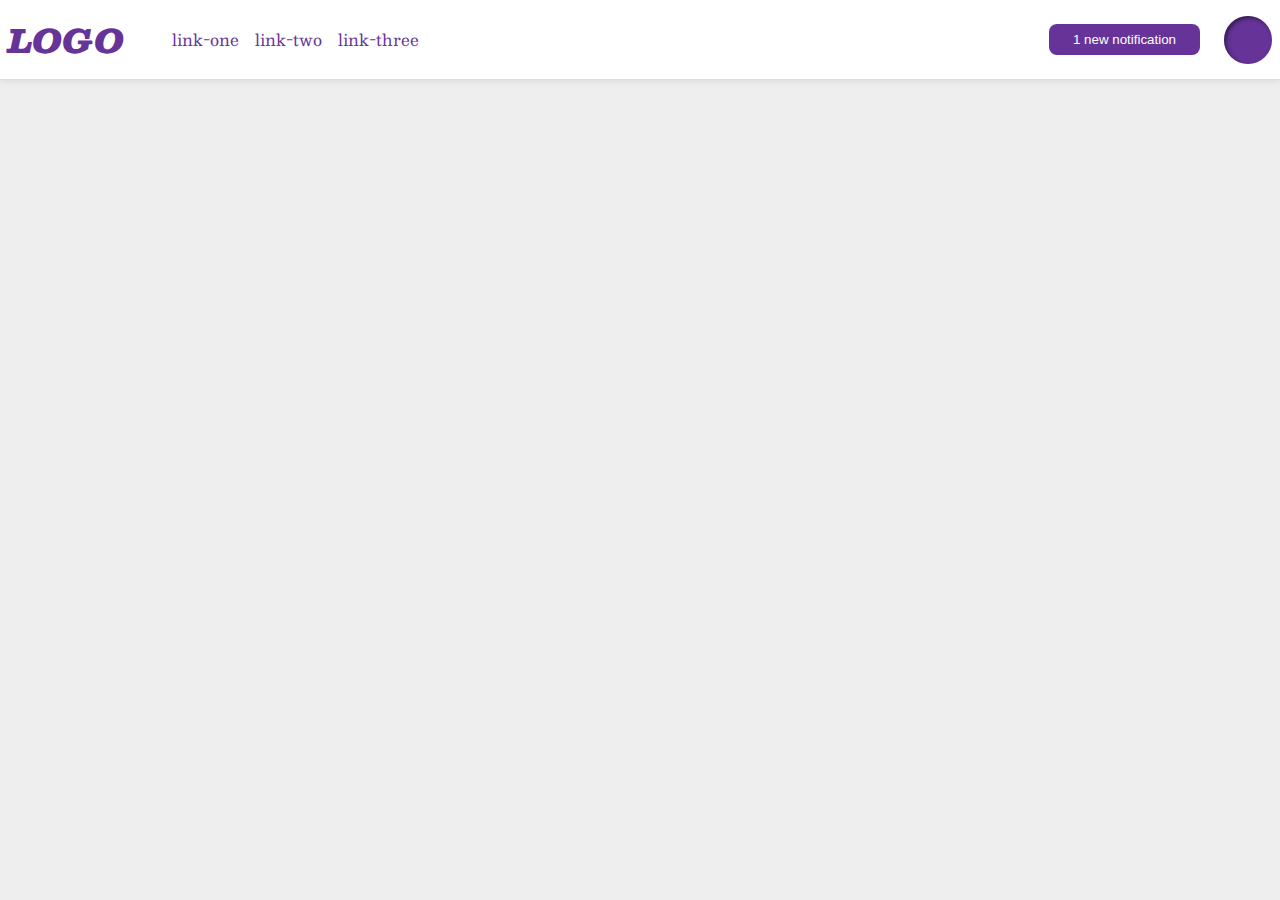
<file: flex/03-flex-header-2/index.html>
<!DOCTYPE html>
<html lang="en">
  <head>
    <meta charset="UTF-8">
    <meta http-equiv="X-UA-Compatible" content="IE=edge">
    <meta name="viewport" content="width=device-width, initial-scale=1.0">
    <title>Flex Header 2</title>
    <link rel="stylesheet" href="style.css">
  </head>
  <body>
    <div class="header">
      <div class="left">
        <div class="logo">
          LOGO
        </div>
        <ul class="links">
          <li><a href="google.com">link-one</a></li>
          <li><a href="google.com">link-two</a></li>
          <li><a href="google.com">link-three</a></li>
        </ul>
      </div>

      <div class="right">
        <button class="notifications">
          1 new notification
        </button>
        <div class="profile-image"></div>
      </div>
    </div>
  </body>
</html>
</file>
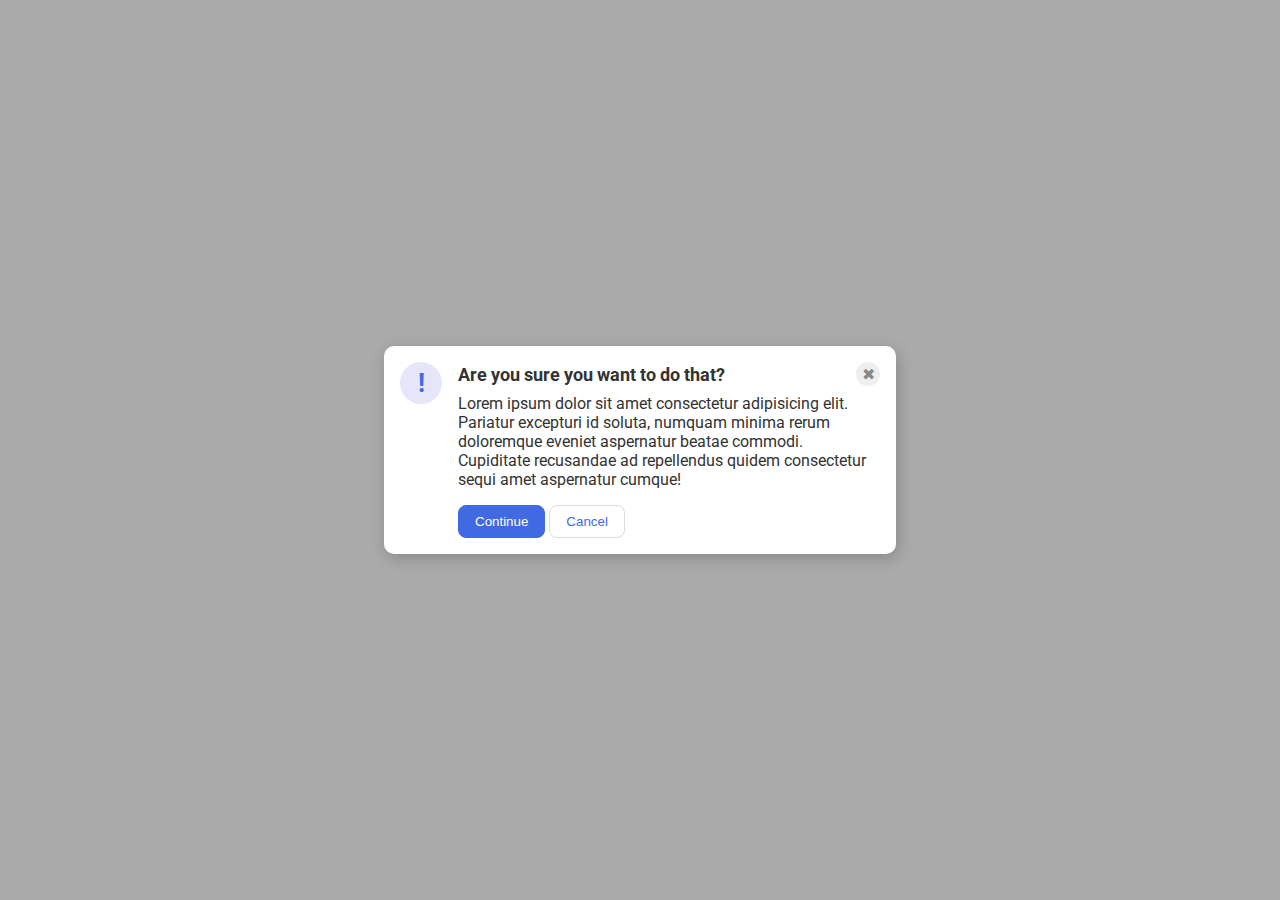
<file: flex/05-flex-modal/index.html>
<!DOCTYPE html>
<html lang="en">
  <head>
    <meta charset="UTF-8">
    <meta http-equiv="X-UA-Compatible" content="IE=edge">
    <meta name="viewport" content="width=device-width, initial-scale=1.0">
    <link rel="stylesheet" href="style.css">
    <title>Modal</title>
  </head>
  <body>
    <div class="modal">
      <div class="icon">!</div>

      <div class="text-container">
        <div class="header-container">
          <div class="header">Are you sure you want to do that?</div>
          <div class="close-button">✖</div>
        </div>

        <div class="text">Lorem ipsum dolor sit amet consectetur adipisicing elit. Pariatur excepturi id soluta, numquam minima rerum doloremque eveniet aspernatur beatae commodi. Cupiditate recusandae ad repellendus quidem consectetur sequi amet aspernatur cumque!</div>
        <button class="continue">Continue</button>
        <button class="cancel">Cancel</button>
      </div>

    </div>
  </body>
</html>
</file>
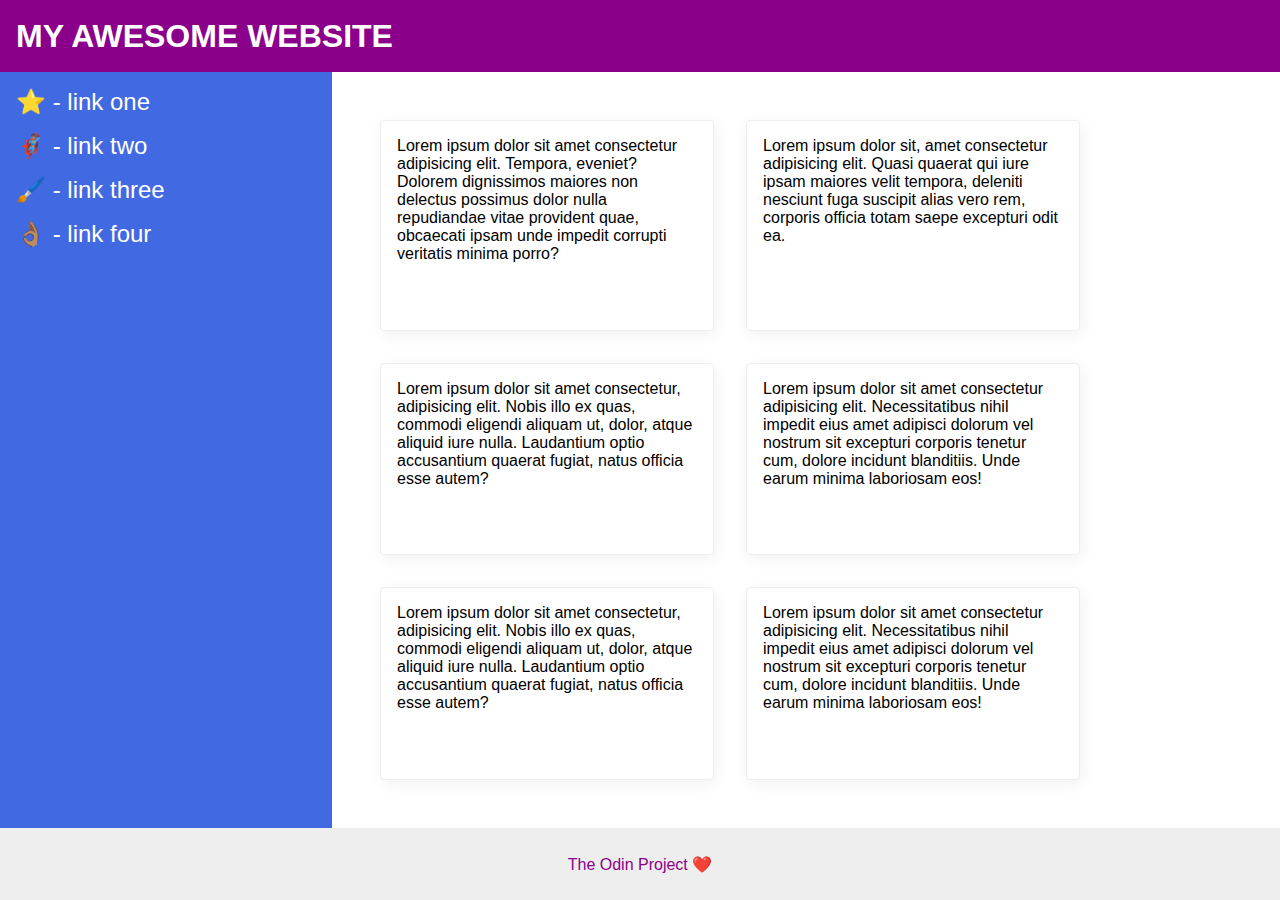
<file: flex/07-flex-layout-2/index.html>
<!DOCTYPE html>
<html lang="en">
  <head>
    <meta charset="UTF-8">
    <meta http-equiv="X-UA-Compatible" content="IE=edge">
    <meta name="viewport" content="width=device-width, initial-scale=1.0">
    <title>The Holy Grail</title>
    <link rel="stylesheet" href="style.css">
  </head>
  <body>
    <div class="header">
      MY AWESOME WEBSITE
    </div>
    
    <div class="content">
      <div class="sidebar">
        <ul>
          <li><a href="#">⭐ - link one</a></li>
          <li><a href="#">🦸🏽‍♂️ - link two</a></li>
          <li><a href="#">🖌️ - link three</a></li>
          <li><a href="#">👌🏽 - link four</a></li>
        </ul>
      </div>
  
      <div class="card-container">
          <div class="card">Lorem ipsum dolor sit amet consectetur adipisicing elit. Tempora, eveniet? Dolorem dignissimos maiores non delectus possimus dolor nulla repudiandae vitae provident quae, obcaecati ipsam unde impedit corrupti veritatis minima porro?</div>
          <div class="card">Lorem ipsum dolor sit, amet consectetur adipisicing elit. Quasi quaerat qui iure ipsam maiores velit tempora, deleniti nesciunt fuga suscipit alias vero rem, corporis officia totam saepe excepturi odit ea.</div>
          <div class="card">Lorem ipsum dolor sit amet consectetur, adipisicing elit. Nobis illo ex quas, commodi eligendi aliquam ut, dolor, atque aliquid iure nulla. Laudantium optio accusantium quaerat fugiat, natus officia esse autem?</div>
          <div class="card">Lorem ipsum dolor sit amet consectetur adipisicing elit. Necessitatibus nihil impedit eius amet adipisci dolorum vel nostrum sit excepturi corporis tenetur cum, dolore incidunt blanditiis. Unde earum minima laboriosam eos!</div>
          <div class="card">Lorem ipsum dolor sit amet consectetur, adipisicing elit. Nobis illo ex quas, commodi eligendi aliquam ut, dolor, atque aliquid iure nulla. Laudantium optio accusantium quaerat fugiat, natus officia esse autem?</div>
          <div class="card">Lorem ipsum dolor sit amet consectetur adipisicing elit. Necessitatibus nihil impedit eius amet adipisci dolorum vel nostrum sit excepturi corporis tenetur cum, dolore incidunt blanditiis. Unde earum minima laboriosam eos!</div>
      </div>
    </div>

    <div class="footer">
      The Odin Project ❤️
    </div>
  </body>
</html>
</file>
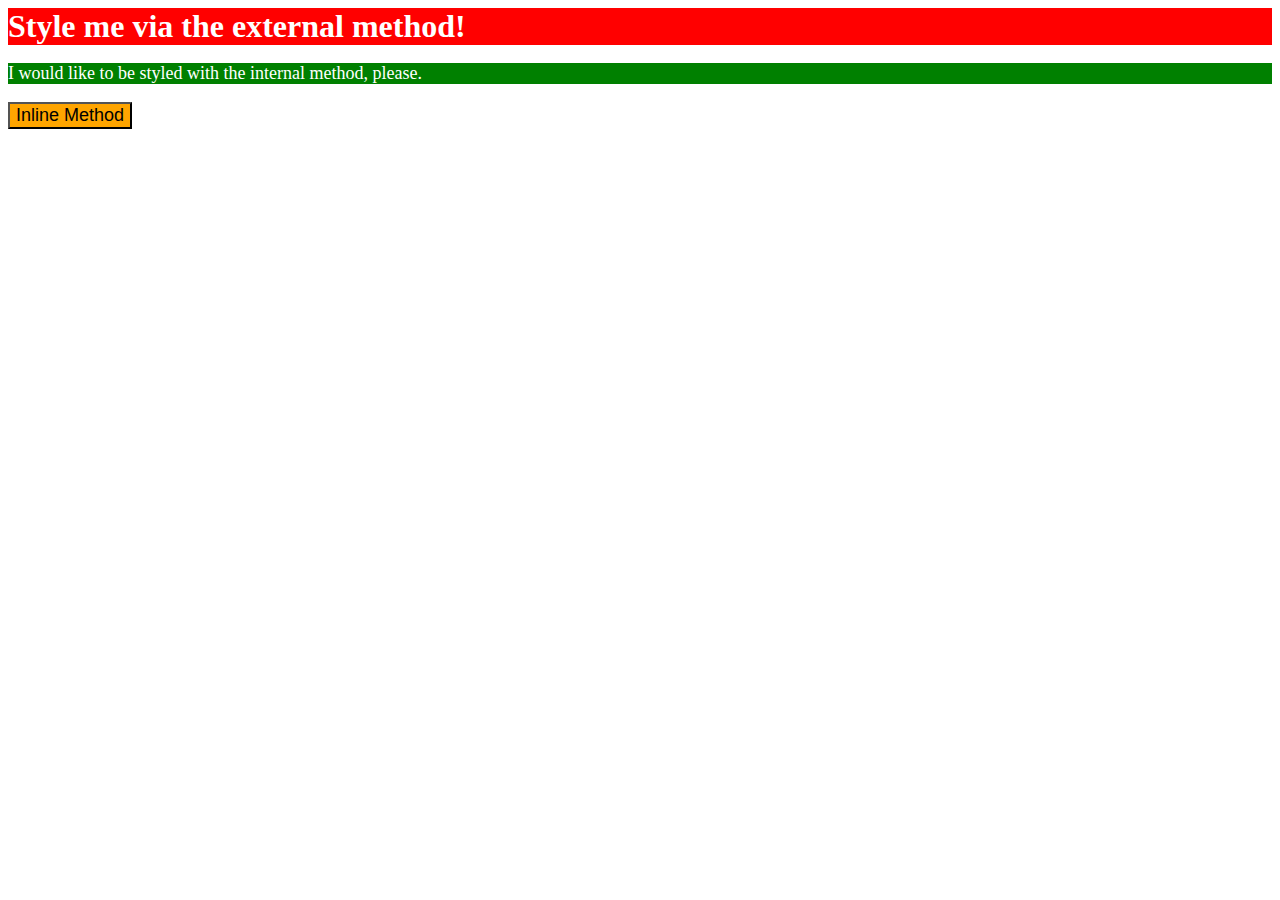
<file: foundations/01-css-methods/index.html>
<!DOCTYPE html>
<html lang="en">
  <head>
    <meta charset="UTF-8">
    <meta http-equiv="X-UA-Compatible" content="IE=edge">
    <meta name="viewport" content="width=device-width, initial-scale=1.0">
    <title>Methods for Adding CSS</title>
    <link rel="stylesheet" href="./style.css">
    <style>
      p{
        background-color: green;
        color: white;
        font-size: 18px;
      }
    </style>
  </head>
  <body>
    <div>Style me via the external method!</div>
    <p>I would like to be styled with the internal method, please.</p>
    <button style="background-color: orange; font-size: 18px">Inline Method</button>
  </body>
</html>
</file>
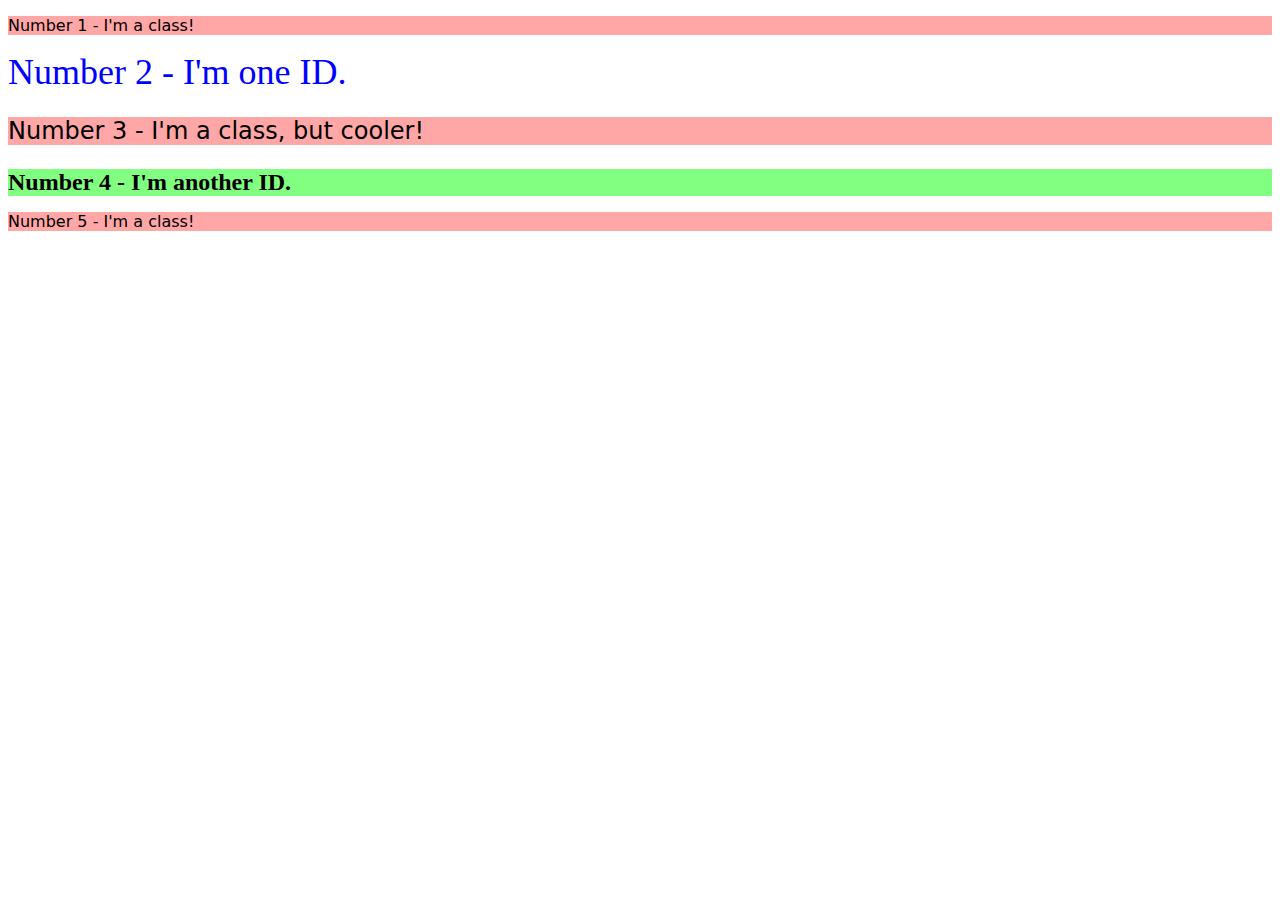
<file: foundations/02-class-id-selectors/index.html>
<!DOCTYPE html>
<html lang="en">
  <head>
    <meta charset="UTF-8">
    <meta http-equiv="X-UA-Compatible" content="IE=edge">
    <meta name="viewport" content="width=device-width, initial-scale=1.0">
    <title>Class and ID Selectors</title>
    <link rel="stylesheet" href="style.css">
  </head>
  <body>
    <p class="odd">Number 1 - I'm a class!</p>
    <div id="two">Number 2 - I'm one ID.</div>
    <p class="odd three">Number 3 - I'm a class, but cooler!</p>
    <div id="four">Number 4 - I'm another ID.</div>
    <p class="odd">Number 5 - I'm a class!</p>
  </body>
</html>
</file>
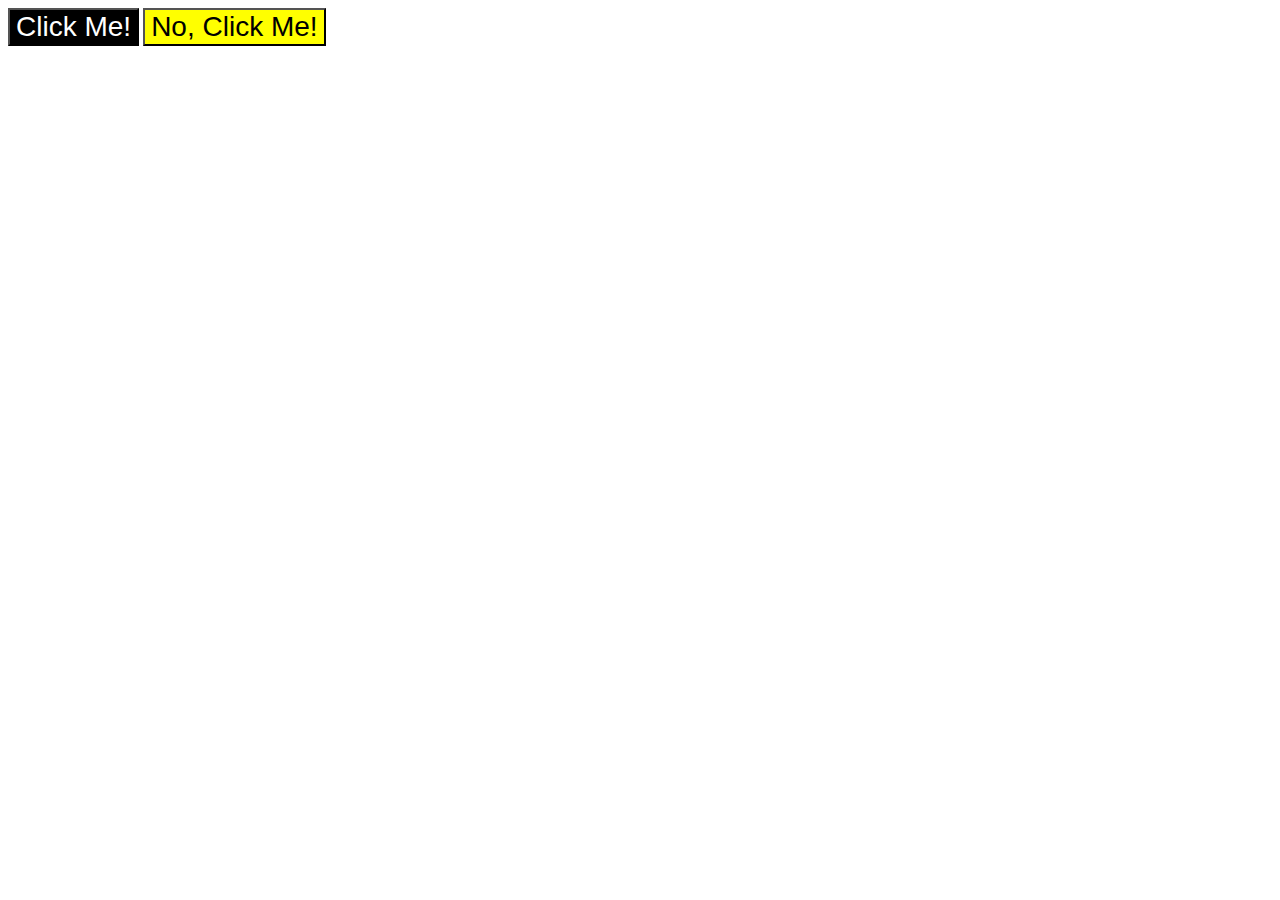
<file: foundations/03-grouping-selectors/index.html>
<!DOCTYPE html>
<html lang="en">
  <head>
    <meta charset="UTF-8">
    <meta http-equiv="X-UA-Compatible" content="IE=edge">
    <meta name="viewport" content="width=device-width, initial-scale=1.0">
    <title>Grouping Selectors</title>
    <link rel="stylesheet" href="style.css">
  </head>
  <body>
    <button class="first">Click Me!</button>
    <button class="second">No, Click Me!</button>
  </body>
</html>
</file>
<file: flex/03-flex-header-2/style.css>
/* this is some magical font-importing.  
you'll learn about it later. */
@import url('https://fonts.googleapis.com/css2?family=Besley:ital,wght@0,400;1,900&display=swap');

body {
  margin: 0;
  background: #eee;
  font-family: Besley, serif;
}

.header {
  background: white;
  border-bottom: 1px solid #ddd;
  box-shadow: 0 0 8px rgba(0,0,0,.1);
  display: flex;
  justify-content: space-between;
  padding: 8px;
}

.profile-image {
  background: rebeccapurple;
  box-shadow: inset 2px 2px 4px rgba(0,0,0,.5);
  border-radius: 50%;
  width: 48px;
  height:  48px;
}

.logo {
  color: rebeccapurple;
  font-size: 32px;
  font-weight: 900;
  font-style: italic;
}

button {
  border: none;
  border-radius: 8px;
  background: rebeccapurple;
  color: white;
  padding: 8px 24px;
  margin: 16px;
}

a {
  /* this removes the line under our links */
  text-decoration: none;
  color: rebeccapurple;
}

ul {
  list-style-type: none;
  display: flex;
  gap: 16px;
}

.left, .right {
  display: flex;
  gap: 8px;
  align-items: center;
}
</file>
<file: flex/05-flex-modal/style.css>
@import url('https://fonts.googleapis.com/css2?family=Roboto:wght@400;700&display=swap');

html, body {
  height: 100%;
}

body {
  font-family: Roboto, sans-serif;
  margin: 0;
  background: #aaa;
  color: #333;
  /* I'll give you this one for free lol */
  display: flex;
  align-items: center;
  justify-content: center;
}

.modal {
  background: white;
  width: 480px;
  border-radius: 10px;
  box-shadow: 2px 4px 16px rgba(0,0,0,.2);
  display: flex;
  padding: 16px;
  gap: 16px;
}

.header {
  font-size: 18px;
  font-weight: 700;
}

.header-container {
  display: flex;
  justify-content: space-between;
  align-items: center;
  margin-bottom: 8px;
}

.icon {
  color: royalblue;
  font-size: 26px;
  font-weight: 700;
  background: lavender;
  width: 42px;
  height: 42px;
  border-radius: 50%;
  display: flex;
  align-items: center;
  justify-content: center;
  flex-shrink: 0;
}

.close-button {
  background: #eee;
  border-radius: 50%;
  color: #888;
  font-weight: 400;
  font-size: 16px;
  height: 24px;
  width: 24px;
  display: flex;
  align-items: center;
  justify-content: center;
}

button {
  padding: 8px 16px;
  border-radius: 8px;
  margin-top: 16px;
}

button.continue {
  background: royalblue;
  border: 1px solid royalblue;
  color: white;
}

button.cancel {
  background: white;
  border: 1px solid #ddd;
  color: royalblue;
}

.text {
  padding-right: 8px;
}
</file>
<file: flex/07-flex-layout-2/style.css>
body {
  font-family: -apple-system, BlinkMacSystemFont, 'Segoe UI', Roboto, Oxygen, Ubuntu, Cantarell, 'Open Sans', 'Helvetica Neue', sans-serif;
  margin: 0;
  min-height: 100vh;
  display: flex;
  flex-direction: column;
}

.content {
  display: flex;
  flex-grow: 1;
}

.card-container {
  padding: 32px;
  display: flex;
  flex-wrap: wrap;
}

.header {
  height: 72px;
  background: darkmagenta;
  color: white;
  font-size: 32px;
  padding-left: 16px;
  font-weight: 900;
  display: flex;
  align-items: center;
}

.footer {
  height: 72px;
  background: #eee;
  color: darkmagenta;
  display: flex;
  align-items: center;
  justify-content: center;
}

.sidebar {
  width: 300px;
  background: royalblue;
  flex-shrink: 0;
  font-size: 24px;
  padding: 16px;
}

.card {
  border: 1px solid #eee;
  box-shadow: 2px 4px 16px rgba(0,0,0,.06);
  border-radius: 4px;
  width: 300px;
  /* height: 300px; */
  margin: 16px;
  padding: 16px
}

ul {
  padding: 0;
  margin: 0;
  list-style-type: none;
}

li {
  margin-bottom: 16px;
}

a {
  color: white;
  text-decoration: none;
}
</file>
<file: foundations/01-css-methods/style.css>
div{
    background-color: red;
    color: white;
    font-size: 32px;
    align-content: center;
    font-weight: 700;
}
</file>
<file: foundations/02-class-id-selectors/style.css>
.odd {
    background-color: rgb(255, 167, 167);
    font-family: Verdana, 'DejaVu Sans', sans-serif;
}

#two {
    color: #0000ff;
    font-size: 36px;
}

.three {
    font-size: 24px;
}

#four {
    background-color: hsl(120, 100%, 75%);
    font-size: 24px;
    font-weight: 700;
}
</file>
<file: foundations/03-grouping-selectors/style.css>
.first,
.second {
    font-size: 28px;
    font-family: Helvetica, 'Times New Roman', sans-serif;
}

.first {
    background-color: black;
    color: white;
}

.second {
    background-color: rgb(255, 255, 0);
}
</file>
